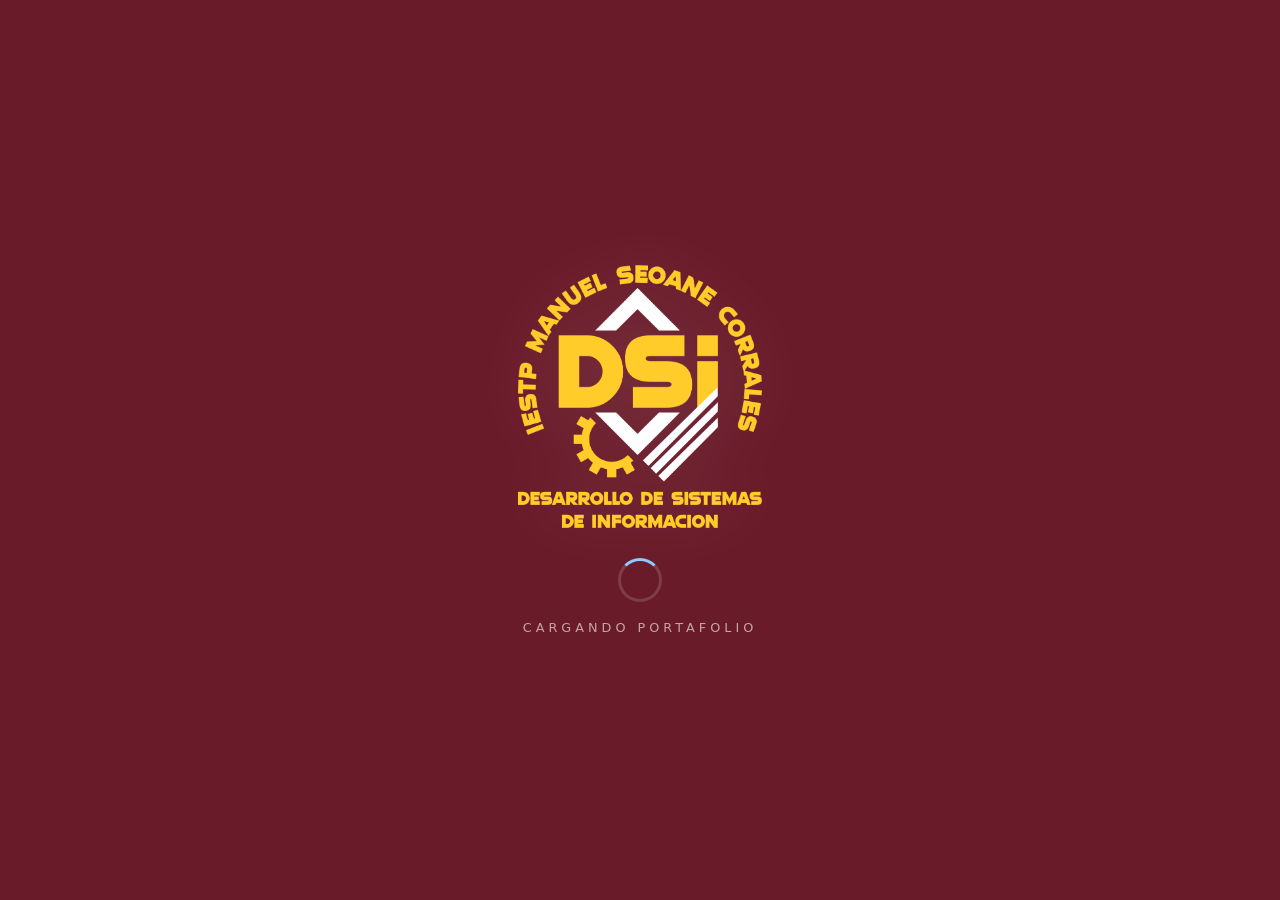
<file: index.html>
<!DOCTYPE html>
<html lang="es">
<head>
    <meta charset="UTF-8" />
    <meta name="viewport" content="width=device-width, initial-scale=1.0" />
    <title>Animación en Blender · Portafolio</title>
    <link rel="stylesheet" href="css/styles.css" />
</head>

<body>

    <!-- ===== PRELOADER ===== -->
    <div id="preloader">
        <div class="preloader-content">
            <!-- Cambia la ruta de la imagen según tu estructura -->
            <img src="img/seoane.png" alt="Cargando" id="preload-img" />
            <div class="spinner"></div>
            <div class="preloader-text">Cargando portafolio</div>
        </div>
    </div>

    <!-- ===== CONTENIDO PRINCIPAL ===== -->
    <div id="main-content">

        <div class="blender-section">
            <h2>Animación en Blender</h2>

            <div class="course-info">
                <span class="docente"><strong>Docente:</strong> Niels Arias Campos</span>
                <span class="curso">Curso: Animación de Gráficos (en Blender)</span>
            </div>

            <div class="subhead">
                En este espacio encontrarás los trabajos realizados durante el curso de Animación de Gráficos en Blender.
                Las imágenes y el video que compartimos aquí te darán una muestra de cada proyecto,
                y si te interesa, desde la galería de imágenes puedes acceder a los archivos para descargarlos con facilidad.
            </div>

            <div class="table-responsive">
                <table>
                    <thead>
                        <tr>
                            <th>Imágenes</th>
                            <th>Videos</th>
                        </tr>
                    </thead>
                    <tbody>
                        <tr>
                            <td>
                                <a href="Renderizado_img/img.html" class="link-btn img">Ver galería</a>
                            </td>
                            <td>
                                <a href="Renderizado_Videos/video.html" class="link-btn video">Ver galería</a>
                            </td>
                        </tr>
                    </tbody>
                </table>
            </div>

            <div class="table-footer">
                Actualizado: 2026
            </div>
        </div>

    </div>

    <!-- ===== JAVASCRIPT ===== -->
    <script src="js/script.js"></script>


</body>
</html>
</file>
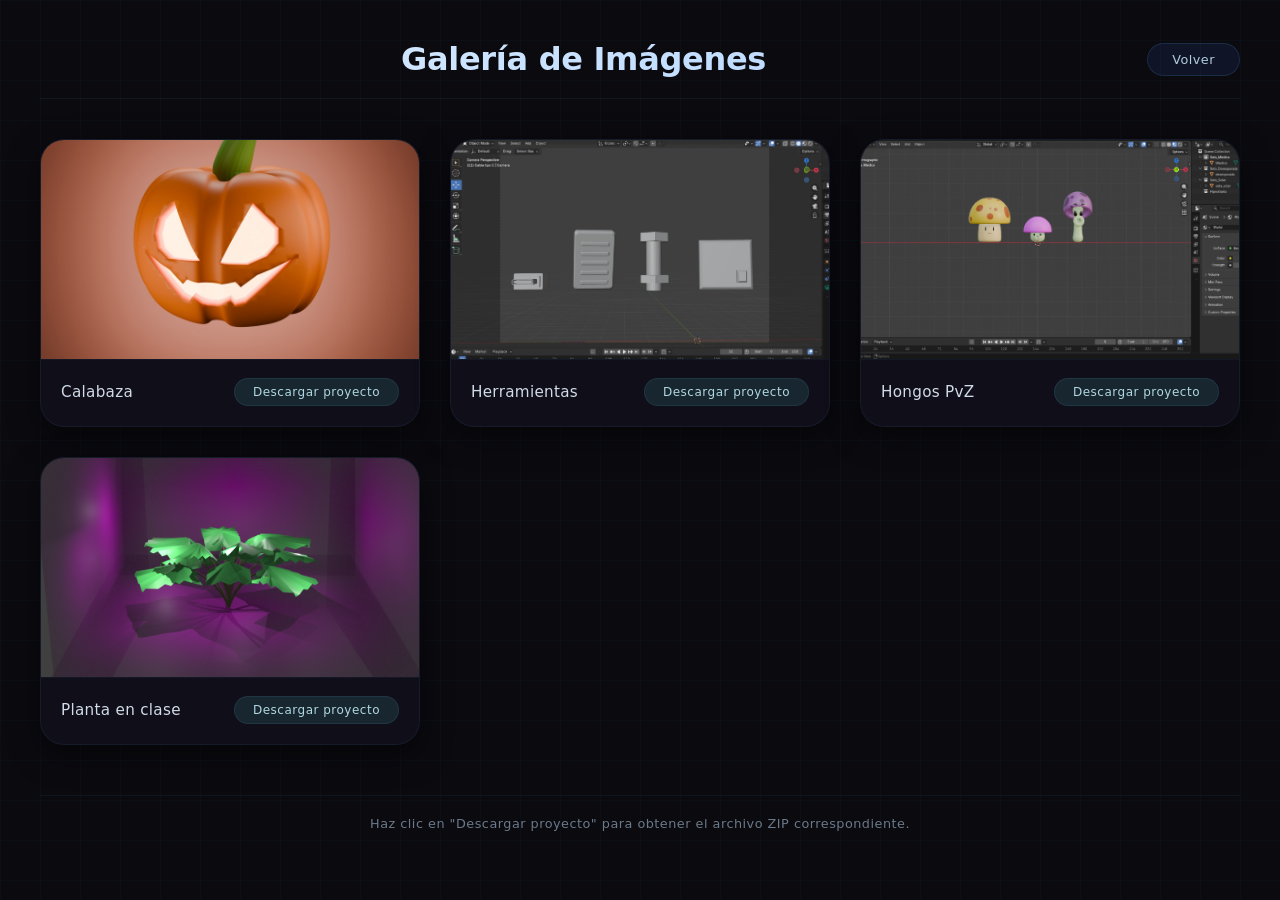
<file: Renderizado_img/img.html>
<!DOCTYPE html>
<html lang="es">
<head>
    <meta charset="UTF-8" />
    <meta name="viewport" content="width=device-width, initial-scale=1.0" />
    <title>Galería de Imágenes · Blender</title>

    <style>
        /* ========== RESET Y BASE ========== */
        * {
            margin: 0;
            padding: 0;
            box-sizing: border-box;
        }

        body {
            font-family: 'Inter', 'Segoe UI', system-ui, -apple-system, sans-serif;
            background: #0b0a0f;
            min-height: 100vh;
            padding: 40px 20px;
            position: relative;
        }

        /* Fondo con cuadrícula sutil */
        body::before {
            content: '';
            position: fixed;
            inset: 0;
            background-image:
                linear-gradient(rgba(60, 180, 255, 0.03) 1px, transparent 1px),
                linear-gradient(90deg, rgba(60, 180, 255, 0.03) 1px, transparent 1px);
            background-size: 40px 40px;
            pointer-events: none;
            z-index: 0;
        }

        .container {
            max-width: 1200px;
            margin: 0 auto;
            position: relative;
            z-index: 1;
        }

        /* ========== HEADER ========== */
        header {
            display: flex;
            justify-content: space-between;
            align-items: center;
            flex-wrap: wrap;
            gap: 20px;
            margin-bottom: 40px;
            padding-bottom: 20px;
            border-bottom: 1px solid rgba(80, 180, 255, 0.08);
        }

        header h1 {
            font-size: 2rem;
            font-weight: 600;
            background: linear-gradient(135deg, #e0eeff, #b0d4ff);
            -webkit-background-clip: text;
            -webkit-text-fill-color: transparent;
            background-clip: text;
            letter-spacing: -0.3px;
            text-align: center;
            flex: 1;
        }

        .btn-volver {
            display: inline-block;
            padding: 8px 24px;
            background: rgba(60, 120, 255, 0.1);
            color: #b0cce0;
            border-radius: 40px;
            text-decoration: none;
            font-weight: 500;
            font-size: 0.8rem;
            letter-spacing: 0.5px;
            transition: all 0.3s ease;
            border: 1px solid rgba(80, 180, 255, 0.15);
        }

        .btn-volver:hover {
            background: rgba(60, 120, 255, 0.2);
            border-color: rgba(80, 180, 255, 0.3);
            transform: translateY(-2px);
            box-shadow: 0 8px 30px rgba(60, 120, 255, 0.1);
            color: #e0f0ff;
        }

        /* ========== CUADRICULA DE TARJETAS ========== */
        .grid {
            display: grid;
            grid-template-columns: repeat(auto-fit, minmax(280px, 1fr));
            gap: 30px;
            margin-top: 10px;
        }

        .card {
            background: rgba(18, 16, 26, 0.85);
            backdrop-filter: blur(4px);
            border-radius: 24px;
            overflow: hidden;
            border: 1px solid rgba(80, 180, 255, 0.08);
            transition: transform 0.35s ease, box-shadow 0.35s ease, border-color 0.35s ease;
            box-shadow: 0 10px 30px rgba(0, 0, 0, 0.5);
        }

        .card:hover {
            transform: translateY(-8px);
            border-color: rgba(80, 180, 255, 0.25);
            box-shadow: 0 20px 50px rgba(0, 0, 0, 0.7), 0 0 30px rgba(60, 120, 255, 0.05);
        }

        .card img {
            width: 100%;
            height: 220px;
            object-fit: cover;
            display: block;
            border-bottom: 1px solid rgba(80, 180, 255, 0.06);
        }

        .card-body {
            padding: 18px 20px 20px;
            display: flex;
            justify-content: space-between;
            align-items: center;
            flex-wrap: wrap;
            gap: 12px;
        }

        .card-body .nombre {
            font-weight: 500;
            color: #d0dce8;
            font-size: 0.95rem;
            letter-spacing: 0.3px;
        }

        .btn-descargar {
            display: inline-block;
            padding: 6px 18px;
            background: rgba(45, 95, 106, 0.3);
            color: #b0d8e0;
            border-radius: 40px;
            text-decoration: none;
            font-size: 0.75rem;
            font-weight: 500;
            letter-spacing: 0.5px;
            transition: all 0.3s ease;
            border: 1px solid rgba(80, 200, 220, 0.1);
        }

        .btn-descargar:hover {
            background: rgba(45, 140, 160, 0.25);
            border-color: rgba(80, 200, 220, 0.3);
            transform: translateY(-2px);
            box-shadow: 0 8px 25px rgba(45, 140, 160, 0.15);
            color: #e0f8ff;
        }

        .footer {
            margin-top: 50px;
            text-align: center;
            color: #6a7a8a;
            font-size: 0.8rem;
            letter-spacing: 0.5px;
            border-top: 1px solid rgba(80, 180, 255, 0.06);
            padding-top: 20px;
        }

        /* ========== RESPONSIVE ========== */
        @media (max-width: 600px) {
            header {
                flex-direction: column;
                align-items: center;
            }
            header h1 {
                font-size: 1.6rem;
                text-align: center;
            }
            .grid {
                grid-template-columns: 1fr;
            }
            .card img {
                height: 180px;
            }
            .btn-volver {
                padding: 6px 16px;
                font-size: 0.75rem;
            }
        }
    </style>
</head>

<body>
    <div class="container">
        <header>
            <h1>Galería de Imágenes</h1>
            <a href="../index.html" class="btn-volver">Volver</a>
        </header>

        <div class="grid">

            <!-- Calabaza -->
            <div class="card">
                <img src="img/calabaza.jpeg" alt="Calabaza" loading="lazy" />
                <div class="card-body">
                    <span class="nombre">Calabaza</span>
                    <a href="../Archivos_blender/Calabaza.zip" class="btn-descargar" download>Descargar proyecto</a>
                </div>
            </div>

            <!-- Herramientas -->
            <div class="card">
                <img src="img/Herramientas.png" alt="Herramientas" loading="lazy" />
                <div class="card-body">
                    <span class="nombre">Herramientas</span>
                    <a href="../Archivos_blender/HERRAMIENTAS.zip" class="btn-descargar" download>Descargar proyecto</a>
                </div>
            </div>

            <!-- Hongos PvZ -->
            <div class="card">
                <img src="img/Hongos_PvZ.png" alt="Hongos PvZ" loading="lazy" />
                <div class="card-body">
                    <span class="nombre">Hongos PvZ</span>
                    <a href="../Archivos_blender/Hongos_PvZ.zip" class="btn-descargar" download>Descargar proyecto</a>
                </div>
            </div>

            <div class="card">
                <img src="img/planta.png" alt="planta PvZ" loading="lazy" />
                <div class="card-body">
                    <span class="nombre">Planta en clase</span>
                    <a href="../Archivos_blender/alient Plant.zip" class="btn-descargar" download>Descargar proyecto</a>
                </div>
            </div>

        </div>

        <div class="footer">
            Haz clic en "Descargar proyecto" para obtener el archivo ZIP correspondiente.
        </div>
    </div>
</body>
</html>
</file>
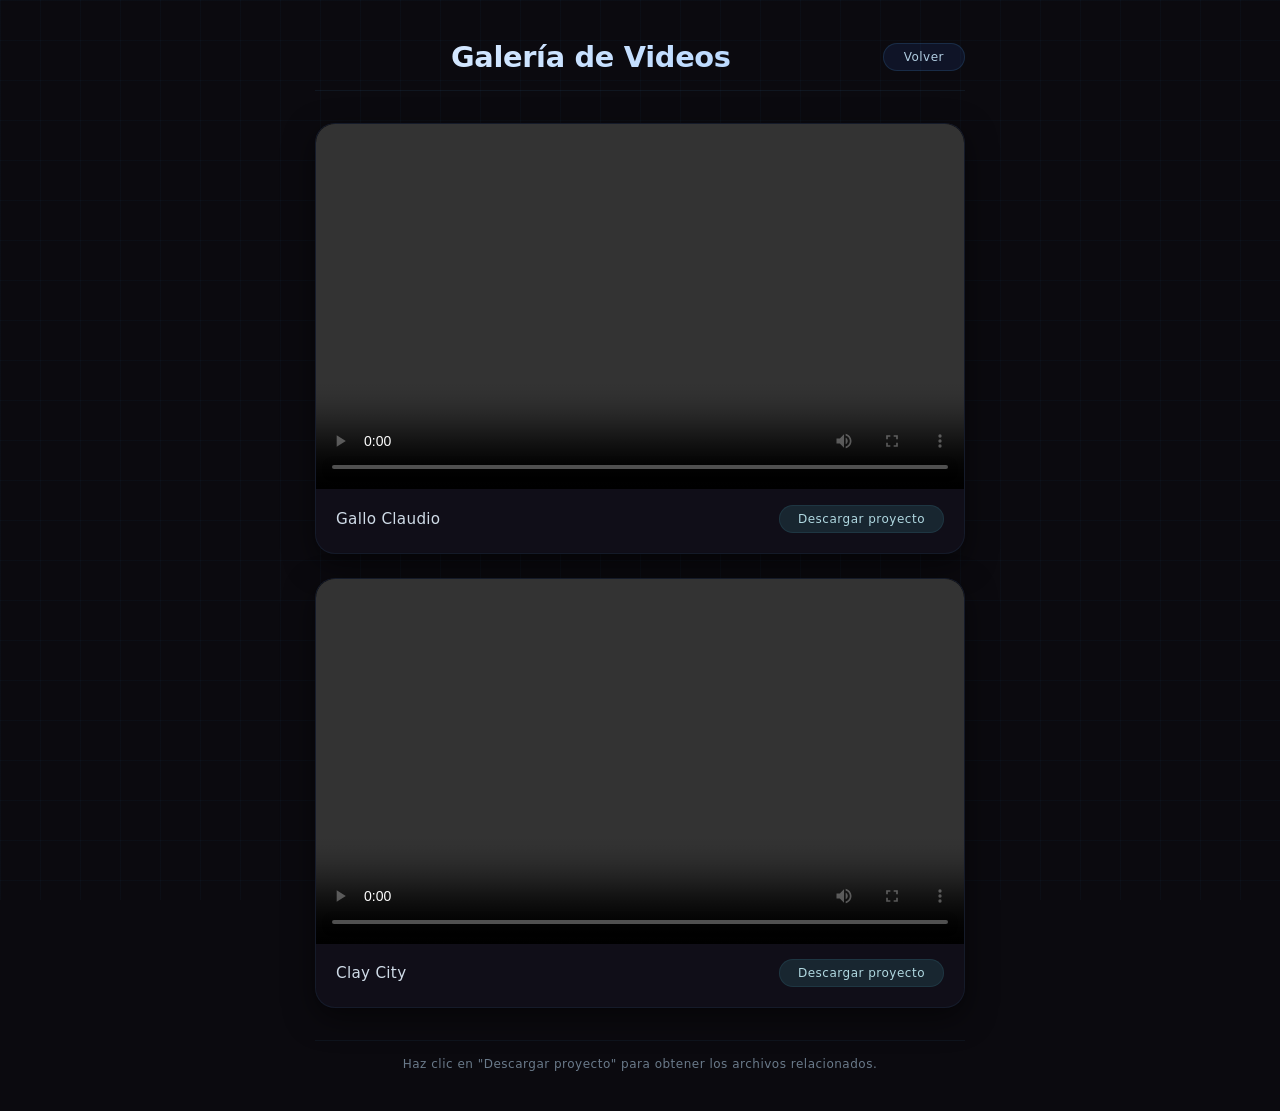
<file: Renderizado_Videos/video.html>
<!DOCTYPE html>
<html lang="es">
<head>
    <meta charset="UTF-8" />
    <meta name="viewport" content="width=device-width, initial-scale=1.0" />
    <title>Galería de Videos · Blender</title>

    <style>
        /* ========== RESET Y BASE ========== */
        * {
            margin: 0;
            padding: 0;
            box-sizing: border-box;
        }

        body {
            font-family: 'Inter', 'Segoe UI', system-ui, -apple-system, sans-serif;
            background: #0b0a0f;
            min-height: 100vh;
            padding: 40px 20px;
            position: relative;
        }

        /* Fondo con cuadrícula sutil */
        body::before {
            content: '';
            position: fixed;
            inset: 0;
            background-image:
                linear-gradient(rgba(60, 180, 255, 0.03) 1px, transparent 1px),
                linear-gradient(90deg, rgba(60, 180, 255, 0.03) 1px, transparent 1px);
            background-size: 40px 40px;
            pointer-events: none;
            z-index: 0;
        }

        .container {
            max-width: 650px; /* Reducido para que el video sea más pequeño */
            margin: 0 auto;
            position: relative;
            z-index: 1;
        }

        /* ========== HEADER ========== */
        header {
            display: flex;
            justify-content: space-between;
            align-items: center;
            flex-wrap: wrap;
            gap: 16px;
            margin-bottom: 32px;
            padding-bottom: 16px;
            border-bottom: 1px solid rgba(80, 180, 255, 0.08);
        }

        header h1 {
            font-size: 1.8rem;
            font-weight: 600;
            background: linear-gradient(135deg, #e0eeff, #b0d4ff);
            -webkit-background-clip: text;
            -webkit-text-fill-color: transparent;
            background-clip: text;
            letter-spacing: -0.3px;
            text-align: center;
            flex: 1;
        }

        .btn-volver {
            display: inline-block;
            padding: 6px 20px;
            background: rgba(60, 120, 255, 0.1);
            color: #b0cce0;
            border-radius: 40px;
            text-decoration: none;
            font-weight: 500;
            font-size: 0.75rem;
            letter-spacing: 0.5px;
            transition: all 0.3s ease;
            border: 1px solid rgba(80, 180, 255, 0.15);
        }

        .btn-volver:hover {
            background: rgba(60, 120, 255, 0.2);
            border-color: rgba(80, 180, 255, 0.3);
            transform: translateY(-2px);
            box-shadow: 0 8px 30px rgba(60, 120, 255, 0.1);
            color: #e0f0ff;
        }

        /* ========== TARJETA DE VIDEO ========== */
        .video-card {
            background: rgba(18, 16, 26, 0.85);
            backdrop-filter: blur(4px);
            border-radius: 20px;
            overflow: hidden;
            border: 1px solid rgba(80, 180, 255, 0.08);
            box-shadow: 0 10px 30px rgba(0, 0, 0, 0.5);
            transition: border-color 0.35s ease, box-shadow 0.35s ease;
            margin-bottom: 24px;
        }

        .video-card:hover {
            border-color: rgba(80, 180, 255, 0.25);
            box-shadow: 0 20px 50px rgba(0, 0, 0, 0.7), 0 0 30px rgba(60, 120, 255, 0.05);
        }

        .video-wrapper {
            position: relative;
            width: 100%;
            padding-bottom: 56.25%; /* 16:9 */
            background: #000;
        }

        .video-wrapper video {
            position: absolute;
            top: 0;
            left: 0;
            width: 100%;
            height: 100%;
            display: block;
            border: none;
            background: #0a0a0a;
        }

        .card-body {
            padding: 16px 20px 20px;
            display: flex;
            justify-content: space-between;
            align-items: center;
            flex-wrap: wrap;
            gap: 12px;
        }

        .card-body .nombre {
            font-weight: 500;
            color: #d0dce8;
            font-size: 0.95rem;
            letter-spacing: 0.3px;
        }

        .btn-descargar {
            display: inline-block;
            padding: 6px 18px;
            background: rgba(45, 95, 106, 0.3);
            color: #b0d8e0;
            border-radius: 40px;
            text-decoration: none;
            font-size: 0.75rem;
            font-weight: 500;
            letter-spacing: 0.5px;
            transition: all 0.3s ease;
            border: 1px solid rgba(80, 200, 220, 0.1);
        }

        .btn-descargar:hover {
            background: rgba(45, 140, 160, 0.25);
            border-color: rgba(80, 200, 220, 0.3);
            transform: translateY(-2px);
            box-shadow: 0 8px 25px rgba(45, 140, 160, 0.15);
            color: #e0f8ff;
        }

        .footer {
            margin-top: 32px;
            text-align: center;
            color: #6a7a8a;
            font-size: 0.75rem;
            letter-spacing: 0.5px;
            border-top: 1px solid rgba(80, 180, 255, 0.06);
            padding-top: 16px;
        }

        /* ========== RESPONSIVE ========== */
        @media (max-width: 700px) {
            .container {
                max-width: 100%;
            }
            header h1 {
                font-size: 1.5rem;
            }
            .btn-volver {
                padding: 6px 14px;
                font-size: 0.7rem;
            }
            .card-body {
                flex-direction: column;
                align-items: flex-start;
            }
        }
    </style>
</head>

<body>
    <div class="container">
        <header>
            <h1>Galería de Videos</h1>
            <a href="../index.html" class="btn-volver">Volver</a>
        </header>

        <!-- ========================================================= -->
        <!--  TARJETA 1 - Gallo Claudio                                -->
        <!-- ========================================================= -->
        <div class="video-card">
            <div class="video-wrapper">
                <video controls preload="metadata">
                    <source src="video/video_claudio.mp4" type="video/mp4" />
                    Tu navegador no soporta la reproducción de video.
                </video>
            </div>
            <div class="card-body">
                <span class="nombre">Gallo Claudio</span>
                <a href="../Archivos_blender/Gallo_Claudio.zip" class="btn-descargar" download>Descargar proyecto</a>
            </div>
        </div>

        <!-- ========================================================= -->
        <!--  TARJETA 2 - Clay City (corregida)                        -->
        <!-- ========================================================= -->
        <div class="video-card">   <!-- antes era video-card1 -->
            <div class="video-wrapper">
                <video controls preload="metadata">
                    <source src="video/VID-20260715-WA0148.mp4" type="video/mp4" />
                    Tu navegador no soporta la reproducción de video.
                </video>
            </div>
            <div class="card-body">
                <span class="nombre">Clay City</span>   <!-- nombre corregido -->
                <a href="../Archivos_blender/Clay_City_Free_Pack.zip" class="btn-descargar" download>Descargar proyecto</a>
            </div>
        </div>

        <div class="footer">
            Haz clic en "Descargar proyecto" para obtener los archivos relacionados.
        </div>
    </div>
</body>
</html>
</file>
<file: css/styles.css>
* {
            margin: 0;
            padding: 0;
            box-sizing: border-box;
        }

        body {
            font-family: 'Inter', 'Segoe UI', system-ui, -apple-system, sans-serif;
            background: #0b0a0f;
            min-height: 100vh;
            display: flex;
            align-items: center;
            justify-content: center;
            padding: 30px 20px;
            position: relative;
        }

        body::before {
            content: '';
            position: fixed;
            inset: 0;
            background-image:
                linear-gradient(rgba(60, 180, 255, 0.03) 1px, transparent 1px),
                linear-gradient(90deg, rgba(60, 180, 255, 0.03) 1px, transparent 1px);
            background-size: 40px 40px;
            pointer-events: none;
            z-index: 0;
        }

        /* ========== PRELOADER ========== */
        #preloader {
            position: fixed;
            top: 0;
            left: 0;
            width: 100%;
            height: 100%;
            background: #6A1B2A;
            display: flex;
            flex-direction: column;
            align-items: center;
            justify-content: center;
            z-index: 9999;
            transition: opacity 0.9s ease, visibility 0.9s ease;
        }

        #preloader.hidden {
            opacity: 0;
            visibility: hidden;
            pointer-events: none;
        }

        .preloader-content {
            display: flex;
            flex-direction: column;
            align-items: center;
            justify-content: center;
            padding: 10px;
            max-width: 90%;
        }

        .preloader-content img {
            max-width: 65%;
            max-height: 45vh;
            height: auto;
            object-fit: contain;
            display: block;
            filter: drop-shadow(0 0 30px rgba(255, 255, 255, 0.1));
        }

        .spinner {
            margin-top: 30px;
            width: 44px;
            height: 44px;
            border: 3px solid rgba(255, 255, 255, 0.15);
            border-top: 3px solid #8fcbff;
            border-radius: 50%;
            animation: spin 0.9s linear infinite;
        }

        @keyframes spin {
            0% { transform: rotate(0deg); }
            100% { transform: rotate(360deg); }
        }

        .preloader-text {
            margin-top: 18px;
            color: rgba(255, 255, 255, 0.6);
            font-size: 0.8rem;
            letter-spacing: 4px;
            text-transform: uppercase;
            font-weight: 300;
        }

        /* ========== CONTENIDO PRINCIPAL ========== */
        #main-content {
            display: none;
            width: 100%;
            max-width: 780px;
            margin: 0 auto;
            animation: fadeInUp 0.9s ease forwards;
            position: relative;
            z-index: 1;
        }

        #main-content.visible {
            display: block;
        }

        @keyframes fadeInUp {
            0% {
                opacity: 0;
                transform: translateY(35px);
            }
            100% {
                opacity: 1;
                transform: translateY(0);
            }
        }

        /* ========== TARJETA PRINCIPAL ========== */
        .blender-section {
            background: rgba(18, 16, 26, 0.85);
            backdrop-filter: blur(6px);
            border-radius: 32px;
            padding: 40px 35px 35px;
            border: 1px solid rgba(80, 180, 255, 0.12);
            box-shadow: 0 30px 70px rgba(0, 0, 0, 0.7), 0 0 0 1px rgba(80, 180, 255, 0.05);
            transition: border-color 0.4s ease, box-shadow 0.4s ease;
        }

        .blender-section:hover {
            border-color: rgba(80, 180, 255, 0.25);
            box-shadow: 0 35px 80px rgba(0, 0, 0, 0.8), 0 0 30px rgba(80, 180, 255, 0.05);
        }

        .blender-section h2 {
            font-size: 2.2rem;
            font-weight: 600;
            color: #f0f4ff;
            letter-spacing: -0.5px;
            margin-bottom: 2px;
            background: linear-gradient(135deg, #e0eeff, #b0d4ff);
            -webkit-background-clip: text;
            -webkit-text-fill-color: transparent;
            background-clip: text;
            text-align: center;
        }

        .course-info {
            display: flex;
            flex-wrap: wrap;
            justify-content: space-between;
            align-items: baseline;
            gap: 8px 20px;
            margin: 12px 0 18px 0;
            padding: 8px 0;
            border-bottom: 1px solid rgba(80, 180, 255, 0.08);
            border-top: 1px solid rgba(80, 180, 255, 0.05);
        }

        .course-info .docente {
            color: #b0c4d8;
            font-size: 0.9rem;
            font-weight: 400;
            letter-spacing: 0.3px;
        }

        .course-info .docente strong {
            color: #d0e4f8;
            font-weight: 500;
        }

        .course-info .curso {
            color: #8aacd4;
            font-size: 0.85rem;
            font-weight: 300;
            letter-spacing: 0.5px;
            text-transform: uppercase;
        }

        .subhead {
            color: #b8c8d8;
            font-size: 1rem;
            margin-bottom: 32px;
            padding: 14px 20px;
            background: rgba(60, 120, 255, 0.04);
            border-left: 3px solid #4a8cff;
            border-radius: 0 12px 12px 0;
            line-height: 1.7;
            backdrop-filter: blur(2px);
        }

        /* ========== TABLA ========== */
        .table-responsive {
            overflow-x: auto;
            border-radius: 20px;
            background: rgba(0, 0, 0, 0.3);
            padding: 2px;
            box-shadow: inset 0 0 0 1px rgba(80, 180, 255, 0.06);
        }

        table {
            width: 100%;
            border-collapse: collapse;
            font-size: 0.95rem;
            background: transparent;
            border-radius: 20px;
            overflow: hidden;
        }

        thead {
            background: rgba(60, 120, 255, 0.12);
            backdrop-filter: blur(4px);
            border-bottom: 1px solid rgba(80, 180, 255, 0.08);
        }

        thead th {
            padding: 16px 22px;
            text-align: center;
            font-weight: 500;
            letter-spacing: 1px;
            font-size: 0.7rem;
            text-transform: uppercase;
            color: #8aacd4;
            border-bottom: 1px solid rgba(80, 180, 255, 0.06);
        }

        thead th:first-child {
            border-radius: 18px 0 0 0;
            border-right: 1px solid rgba(80, 180, 255, 0.15);
        }

        thead th:last-child {
            border-radius: 0 18px 0 0;
        }

        tbody tr {
            border-bottom: 1px solid rgba(80, 180, 255, 0.04);
            transition: background 0.3s ease;
        }

        tbody tr:last-child {
            border-bottom: none;
        }

        tbody tr:hover {
            background: rgba(80, 180, 255, 0.04);
        }

        tbody td {
            padding: 18px 22px;
            color: #d0d8e4;
            vertical-align: middle;
            text-align: center;
        }

        tbody td:first-child {
            border-right: 1px solid rgba(80, 180, 255, 0.15);
        }

        .link-btn {
            display: inline-block;
            padding: 8px 28px;
            border-radius: 40px;
            font-size: 0.8rem;
            font-weight: 500;
            text-decoration: none;
            letter-spacing: 0.5px;
            transition: all 0.3s ease;
            border: 1px solid transparent;
            background: transparent;
            color: #c0d0e0;
            position: relative;
            overflow: hidden;
        }

        .link-btn::before {
            content: '';
            position: absolute;
            inset: 0;
            border-radius: 40px;
            padding: 1px;
            background: linear-gradient(135deg, rgba(80, 180, 255, 0.3), rgba(180, 80, 255, 0.2));
            -webkit-mask: linear-gradient(#fff 0 0) content-box, linear-gradient(#fff 0 0);
            -webkit-mask-composite: xor;
            mask-composite: exclude;
            transition: opacity 0.4s ease;
            opacity: 0;
        }

        .link-btn:hover::before {
            opacity: 1;
        }

        .link-btn.img {
            background: rgba(40, 50, 70, 0.6);
            color: #c0d8f0;
            border-color: rgba(80, 180, 255, 0.15);
        }

        .link-btn.img:hover {
            background: rgba(60, 120, 255, 0.15);
            border-color: rgba(80, 180, 255, 0.4);
            transform: translateY(-2px);
            box-shadow: 0 8px 30px rgba(60, 120, 255, 0.15);
            color: #e0f0ff;
        }

        .link-btn.video {
            background: rgba(100, 40, 60, 0.4);
            color: #f0d0d8;
            border-color: rgba(255, 100, 130, 0.15);
        }

        .link-btn.video:hover {
            background: rgba(200, 60, 80, 0.2);
            border-color: rgba(255, 100, 130, 0.4);
            transform: translateY(-2px);
            box-shadow: 0 8px 30px rgba(200, 60, 80, 0.15);
            color: #ffe0e6;
        }

        .table-footer {
            margin-top: 24px;
            display: flex;
            justify-content: flex-end;
            color: #6a7a8a;
            font-size: 0.75rem;
            letter-spacing: 1px;
            border-top: 1px solid rgba(80, 180, 255, 0.06);
            padding-top: 18px;
        }

        /* ========== RESPONSIVE ========== */
        @media (max-width: 700px) {
            .blender-section {
                padding: 25px 16px;
            }
            .blender-section h2 {
                font-size: 1.8rem;
            }
            .course-info {
                flex-direction: column;
                align-items: flex-start;
                gap: 4px;
            }
            thead th,
            tbody td {
                padding: 12px 10px;
                font-size: 0.8rem;
            }
            .link-btn {
                padding: 6px 18px;
                font-size: 0.7rem;
            }
            .subhead {
                font-size: 0.9rem;
                padding: 12px 16px;
            }
        }

        @media (max-width: 500px) {
            thead th,
            tbody td {
                padding: 10px 6px;
                font-size: 0.7rem;
            }
            .link-btn {
                padding: 4px 12px;
                font-size: 0.65rem;
            }
        }
</file>
